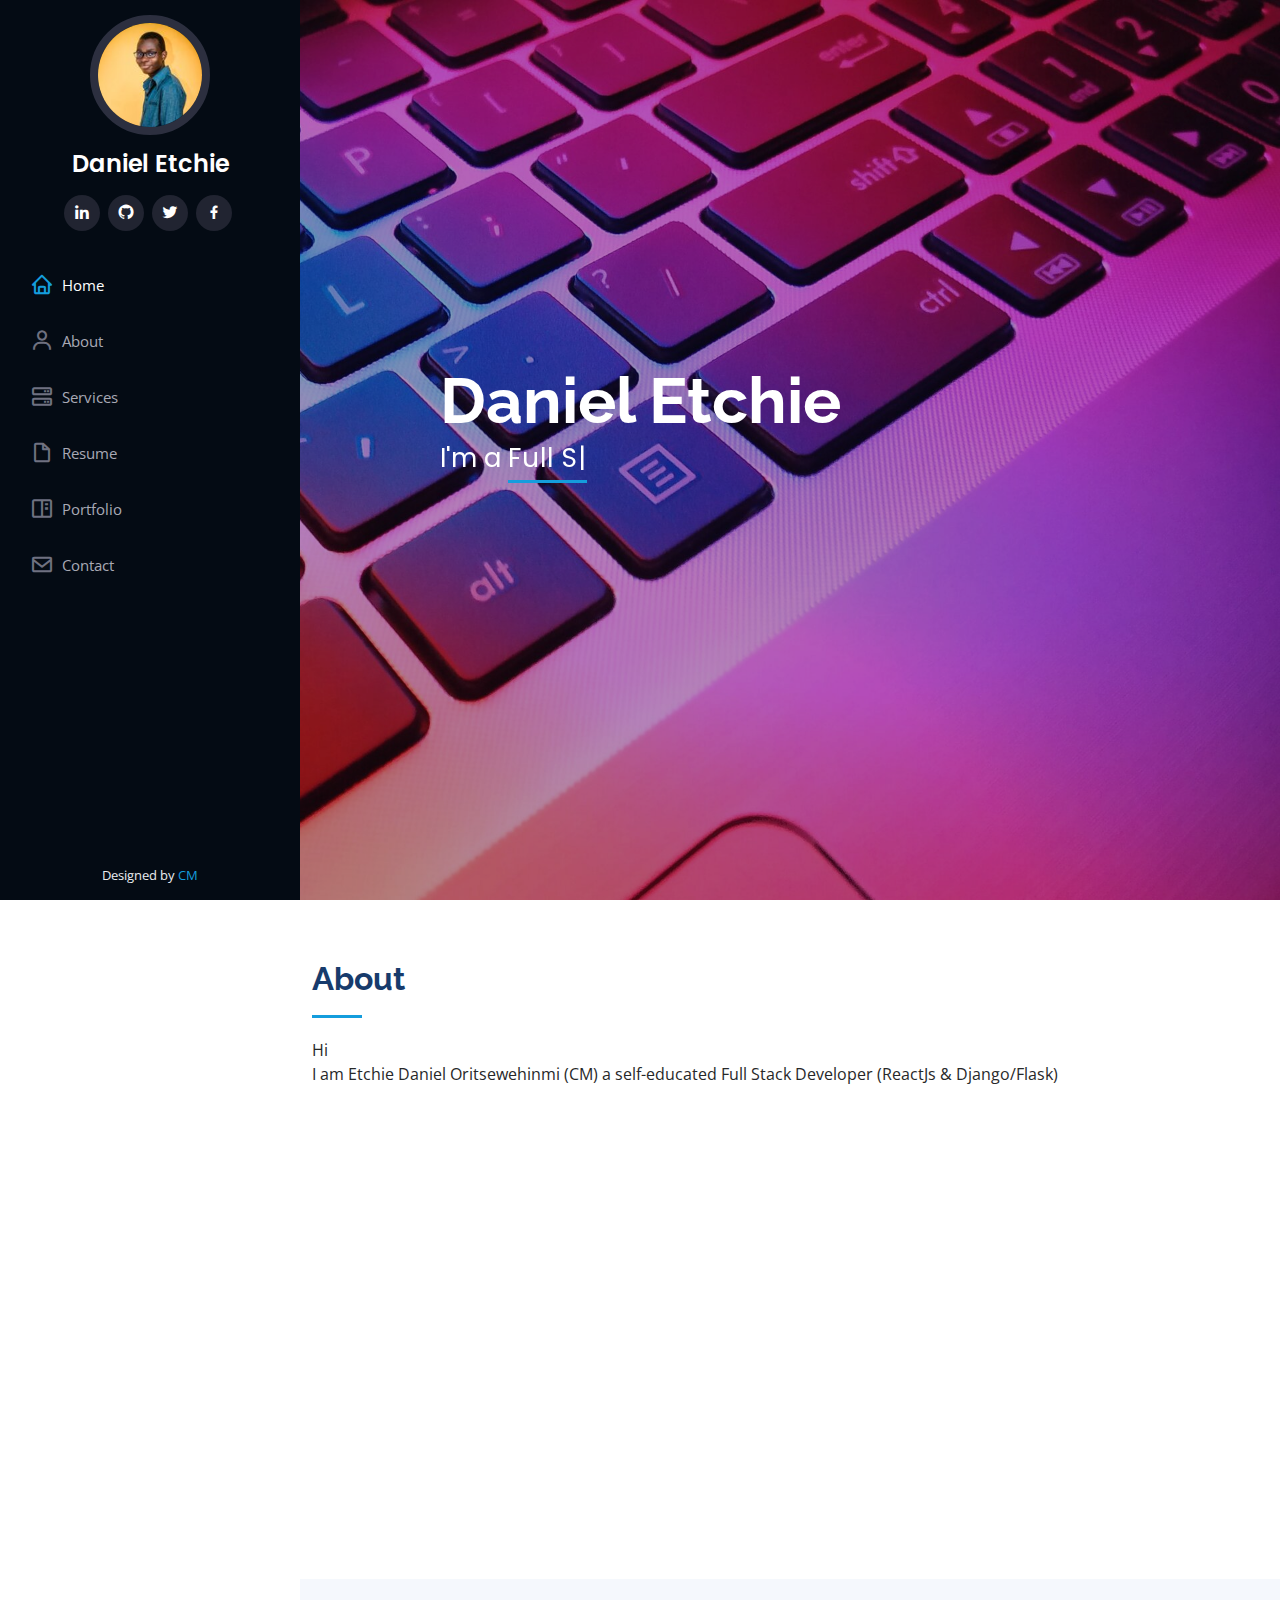
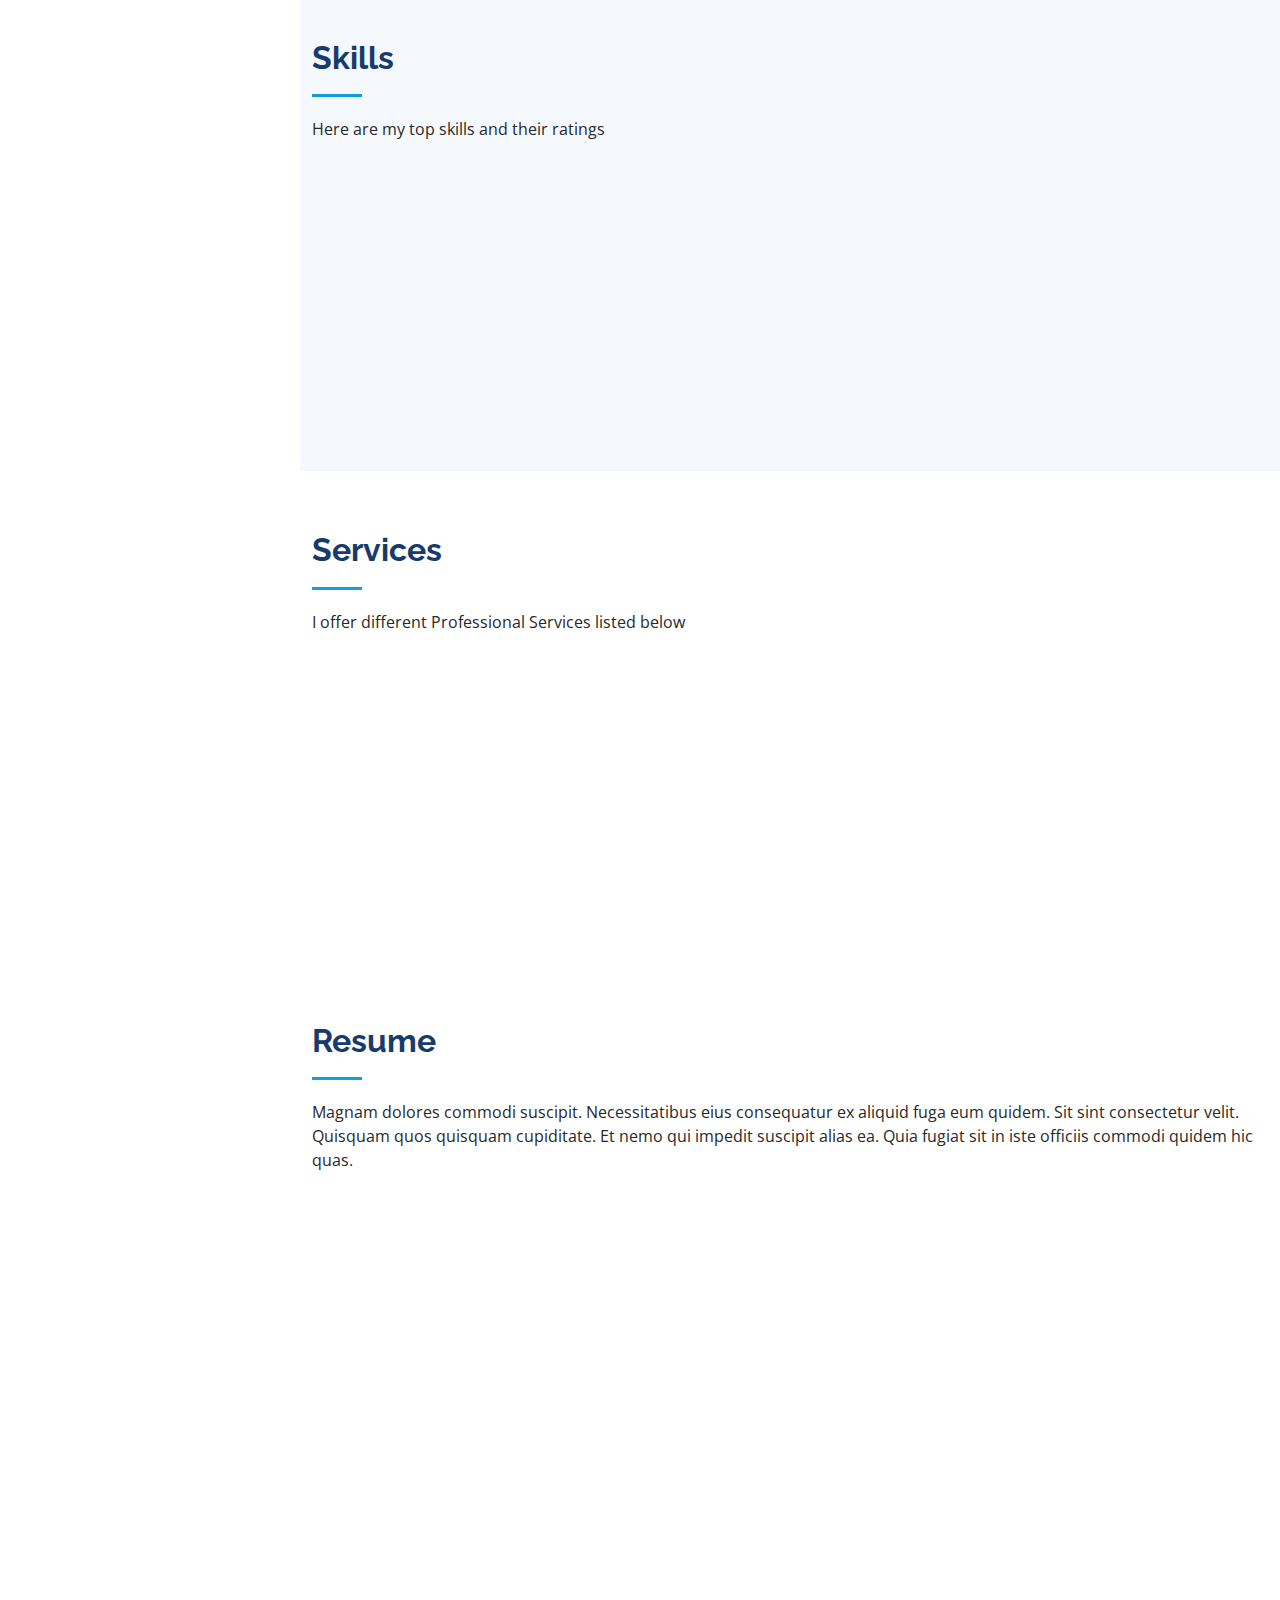
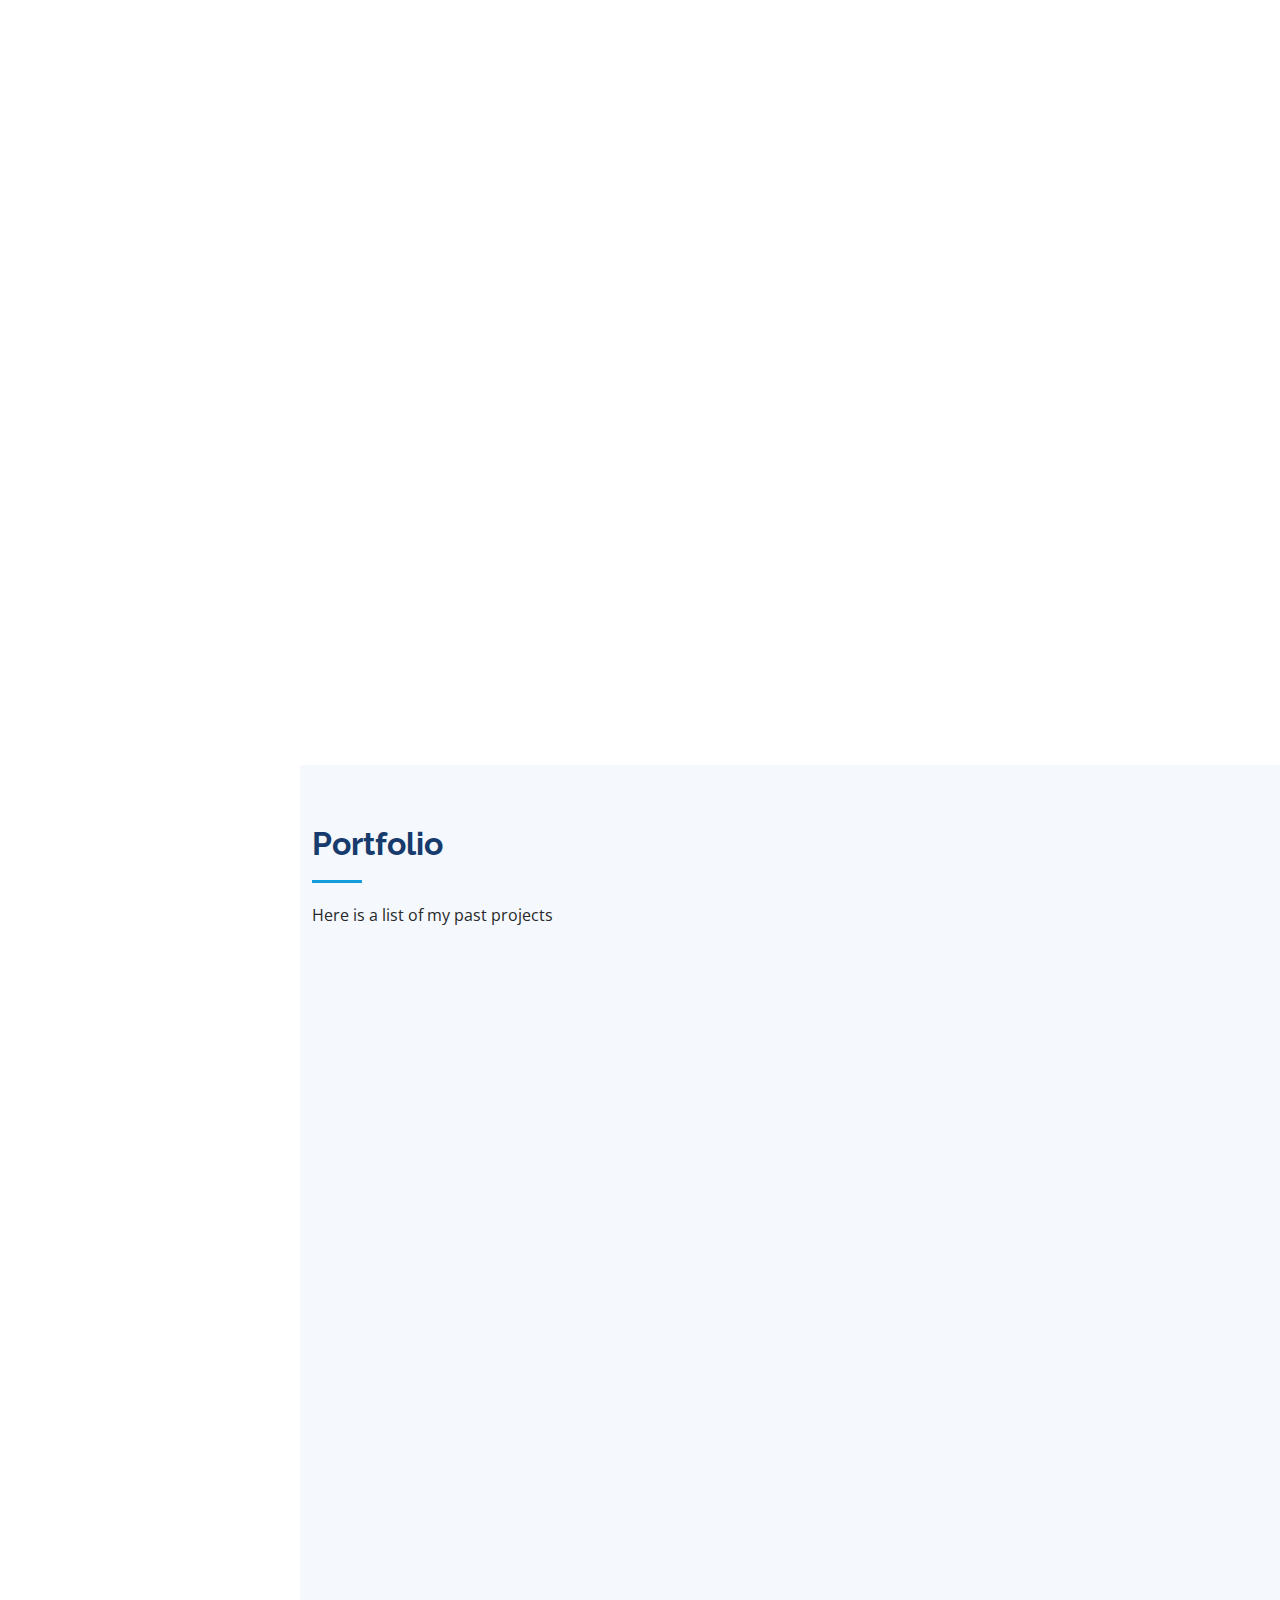
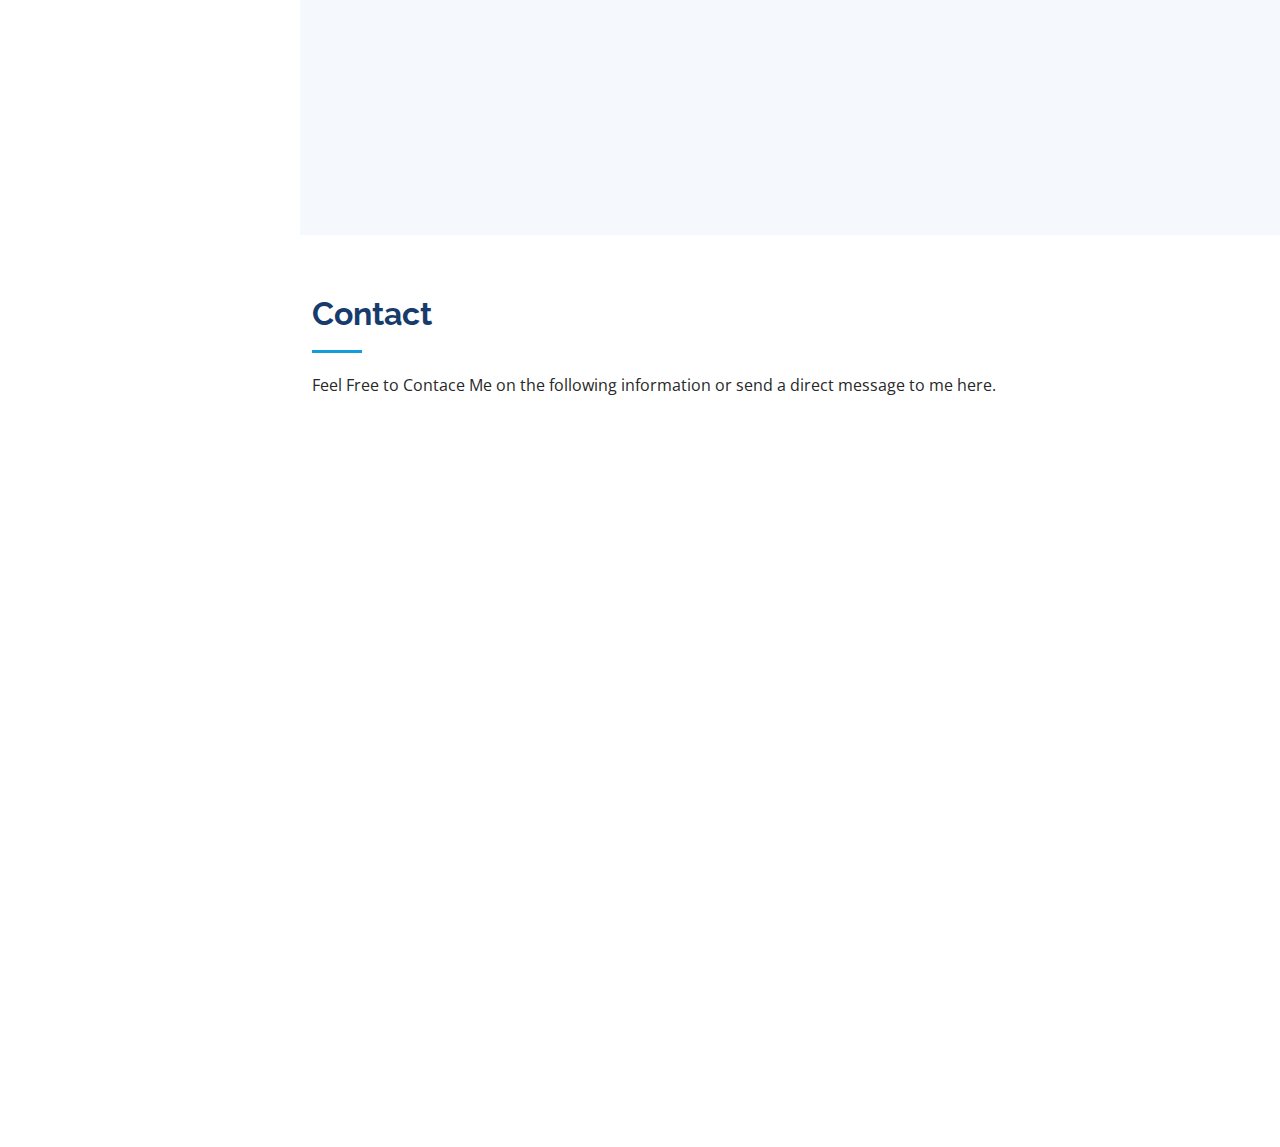
<file: index.html>
<!DOCTYPE html>
<html lang="en">

<head>
  <meta charset="utf-8" />
  <meta content="width=device-width, initial-scale=1.0" name="viewport" />

  <title>Daniel Etchie</title>
  <meta content="" name="description" />
  <meta content="" name="keywords" />

  <!-- Favicons -->
  <link href="assets/img/logo.png" rel="icon" />
  <link href="assets/img/apple-touch-icon.png" rel="apple-touch-icon" />

  <!-- Google Fonts -->
  <link
    href="https://fonts.googleapis.com/css?family=Open+Sans:300,300i,400,400i,600,600i,700,700i|Raleway:300,300i,400,400i,500,500i,600,600i,700,700i|Poppins:300,300i,400,400i,500,500i,600,600i,700,700i"
    rel="stylesheet" />

  <!-- Vendor CSS Files -->
  <link href="assets/vendor/aos/aos.css" rel="stylesheet" />
  <link href="assets/vendor/bootstrap/css/bootstrap.min.css" rel="stylesheet" />
  <link href="assets/vendor/bootstrap-icons/bootstrap-icons.css" rel="stylesheet" />
  <link href="assets/vendor/boxicons/css/boxicons.min.css" rel="stylesheet" />
  <link href="assets/vendor/glightbox/css/glightbox.min.css" rel="stylesheet" />
  <link href="assets/vendor/swiper/swiper-bundle.min.css" rel="stylesheet" />

  <!-- Template Main CSS File -->
  <link href="assets/css/style.css" rel="stylesheet" />
</head>

<body>
  <!-- ======= Mobile nav toggle button ======= -->
  <i class="bi bi-list mobile-nav-toggle d-xl-none"></i>

  <!-- ======= Header ======= -->
  <header id="header">
    <div class="d-flex flex-column">
      <div class="profile">
        <img src="assets/img/profile-round.jpg" alt="" class="img-fluid rounded-circle" />
        <h1 class="text-light"><a href="index.html">Daniel Etchie</a></h1>
        <div class="social-links mt-3 text-center">
          <a href="https://www.linkedin.com/in/daniel-etchie-0922b0178/" class="linkedin"><i
              class="bx bxl-linkedin"></i></a>
          <a href="https://github.com/danthecm" class="github"><i class="bx bxl-github"></i></a>
          <a href="https://twitter.com/daniel_etchie" class="twitter"><i class="bx bxl-twitter"></i></a>
          <a href="https://facebook.com/daniel.etchie.18" class="facebook"><i class="bx bxl-facebook"></i></a>
        </div>
      </div>

      <nav id="navbar" class="nav-menu navbar">
        <ul>
          <li>
            <a href="#hero" class="nav-link scrollto active"><i class="bx bx-home"></i> <span>Home</span></a>
          </li>
          <li>
            <a href="#about" class="nav-link scrollto"><i class="bx bx-user"></i> <span>About</span></a>
          </li>
          <li>
            <a href="#services" class="nav-link scrollto"><i class="bx bx-server"></i> <span>Services</span></a>
          </li>
          <li><a href="#resume" class="nav-link scrollto"><i class="bx bx-file-blank"></i> <span>Resume</span></a></li>
          <li>
            <a href="#portfolio" class="nav-link scrollto"><i class="bx bx-book-content"></i> <span>Portfolio</span></a>
          </li>
          <li>
            <a href="#contact" class="nav-link scrollto"><i class="bx bx-envelope"></i> <span>Contact</span></a>
          </li>
        </ul>
      </nav>
      <!-- .nav-menu -->
    </div>
  </header>
  <!-- End Header -->

  <!-- ======= Hero Section ======= -->
  <section id="hero" class="d-flex flex-column justify-content-center align-items-center">
    <div class="hero-container" data-aos="fade-in">
      <h1>Daniel Etchie</h1>
      <p>
        I'm a
        <span class="typed" data-typed-items="Full Stack Developer, Computer Repair Technician, Video Editor"></span>
      </p>
    </div>
  </section>
  <!-- End Hero -->

  <main id="main">
    <!-- ======= About Section ======= -->
    <section id="about" class="about">
      <div class="container">
        <div class="section-title">
          <h2>About</h2>
          <p>
            Hi <br> I am Etchie Daniel Oritsewehinmi (CM) a self-educated Full Stack
            Developer (ReactJs &amp; Django/Flask)
          </p>
        </div>

        <div class="row">
          <div class="col-lg-4" data-aos="fade-right">
            <img src="assets/img/profile-img.jpg" class="img-fluid" alt="" />
          </div>
          <div class="col-lg-8 pt-4 pt-lg-0 content" data-aos="fade-left">
            <h3>Full Stack Developer &amp; Computer Repair Technician.</h3>
            <p class="fst-italic">Building solutions for efficiency.</p>
            <div class="row">
              <div class="col-lg-6">
                <ul>
                  <li>
                    <i class="bi bi-chevron-right"></i>
                    <strong>Email:</strong>
                    <span>etchiedaniel1@gmail.com</span>
                  </li>
                  <li><i></i> <strong></strong></li>
                  <li>
                    <i class="bi bi-chevron-right"></i>
                    <strong>Phone:</strong> <span>+234 708 666 9479</span>
                  </li>
                </ul>
              </div>
              <div class="col-lg-6">
                <ul>
                  <li>
                    <i class="bi bi-chevron-right"></i>
                    <strong>Degree:</strong> <span>NABTEB</span>
                  </li>
                  <li><i></i> <strong></strong></li>
                  <li>
                    <i class="bi bi-chevron-right"></i>
                    <strong>Github:</strong>
                    <span><a href="https://github.com/danthecm" target="_blank">@danthecm</a></span>
                  </li>
                </ul>
              </div>
            </div>
            <p>
              I am a Programming Enthusiasts with over 4 Years experience in
              Python(Flask-Restful, Django Rest Framework) and
              Javascript(ReactJs) Programming Languages. As a Developer, my
              duty is to write clean, maintainable and well structured code. As a
              professional, I value time and aim to provide quality work to
              clients worldwide.
            </p>

            <p>
              As an independent and self-motivated individual, I would like
              to use my skills and experience as well as my passion for technology
              to solve problems for small and large tech companies while working with
              other professionals to improve my skills.
            </p>
          </div>
        </div>
      </div>
    </section>
    <!-- End About Section -->

    <!-- ======= Skills Section ======= -->
    <section id="skills" class="skills section-bg">
      <div class="container">
        <div class="section-title">
          <h2>Skills</h2>
          <p>Here are my top skills and their ratings</p>
        </div>

        <div class="row skills-content">
          <div class="col-lg-6" data-aos="fade-up">
            <div class="progress">
              <span class="skill">HTML5 <i class="val">100%</i></span>
              <div class="progress-bar-wrap">
                <div class="progress-bar" role="progressbar" aria-valuenow="100" aria-valuemin="0" aria-valuemax="100">
                </div>
              </div>
            </div>

            <div class="progress">
              <span class="skill">CSS3 <i class="val">100%</i></span>
              <div class="progress-bar-wrap">
                <div class="progress-bar" role="progressbar" aria-valuenow="100" aria-valuemin="0" aria-valuemax="100">
                </div>
              </div>
            </div>

            <div class="progress">
              <span class="skill">JavaScript <i class="val">85%</i></span>
              <div class="progress-bar-wrap">
                <div class="progress-bar" role="progressbar" aria-valuenow="85" aria-valuemin="0" aria-valuemax="100">
                </div>
              </div>
            </div>

            <div class="progress">
              <span class="skill">React <i class="val">80%</i></span>
              <div class="progress-bar-wrap">
                <div class="progress-bar" role="progressbar" aria-valuenow="80" aria-valuemin="0" aria-valuemax="100">
                </div>
              </div>
            </div>
          </div>

          <div class="col-lg-6" data-aos="fade-up" data-aos-delay="100">
            <div class="progress">
              <span class="skill">Python <i class="val">80%</i></span>
              <div class="progress-bar-wrap">
                <div class="progress-bar" role="progressbar" aria-valuenow="80" aria-valuemin="0" aria-valuemax="100">
                </div>
              </div>
            </div>

            <div class="progress">
              <span class="skill">Flask / Flask-Restful <i class="val">86%</i></span>
              <div class="progress-bar-wrap">
                <div class="progress-bar" role="progressbar" aria-valuenow="86" aria-valuemin="0" aria-valuemax="100">
                </div>
              </div>
            </div>

            <div class="progress">
              <span class="skill">Django / Django Rest Framework <i class="val">80%</i></span>
              <div class="progress-bar-wrap">
                <div class="progress-bar" role="progressbar" aria-valuenow="80" aria-valuemin="0" aria-valuemax="100">
                </div>
              </div>
            </div>

            <div class="progress">
              <span class="skill">Adobe Premiere Pro<i class="val">85%</i></span>
              <div class="progress-bar-wrap">
                <div class="progress-bar" role="progressbar" aria-valuenow="85" aria-valuemin="0" aria-valuemax="100">
                </div>
              </div>
            </div>
          </div>
        </div>
      </div>
    </section>
    <!-- End Skills Section -->

    <!-- ======= Services Section ======= -->
    <section id="services" class="services">
      <div class="container">
        <div class="section-title">
          <h2>Services</h2>
          <p>I offer different Professional Services listed below</p>
        </div>

        <div class="row">
          <div class="col-lg-4 col-md-6 icon-box" data-aos="fade-up">
            <div class="icon"><i class="bi bi-briefcase"></i></div>
            <h4 class="title">
              <a href="">Web Development and Rest APIs</a>
            </h4>
            <p class="description">
              I build professional websites, progressive web apps and Rest
              APIs with Lastest Technologies following best practices to write
              clean and maintainable codes
            </p>
          </div>
          <div class="col-lg-4 col-md-6 icon-box" data-aos="fade-up" data-aos-delay="100">
            <div class="icon"><i class="bi bi-card-checklist"></i></div>
            <h4 class="title"><a href="">Computer Repair Technician</a></h4>
            <p class="description">
              I render professional Technician services including Motherboard
              Troubleshooting, Repairs/Replacements of laptops parts (RAM,
              FAN, PROCESSOR, HDD, etc.)
            </p>
          </div>
          <div class="col-lg-4 col-md-6 icon-box" data-aos="fade-up" data-aos-delay="200">
            <div class="icon"><i class="bi bi-person-video"></i></div>
            <h4 class="title"><a href="">Video Editing</a></h4>
            <p class="description">
              I am an expert in video editing for different events like Adverts, Marriages,
              Birthdays,Tv shows, Comdey, Burials, Documentary, Festivals and others.
            </p>
          </div>
          <!-- <div class="col-lg-4 col-md-6 icon-box" data-aos="fade-up" data-aos-delay="300">
            <div class="icon"><i class="bi bi-binoculars"></i></div>
            <h4 class="title"><a href="">Magni Dolores</a></h4>
            <p class="description">Excepteur sint occaecat cupidatat non proident, sunt in culpa qui officia deserunt mollit anim id est laborum</p>
          </div> -->
        </div>
      </div>
    </section>
    <!-- End Services Section -->

    <!-- ======= Resume Section ======= -->
    <section id="resume" class="resume">
      <div class="container">

        <div class="section-title">
          <h2>Resume</h2>
          <p>Magnam dolores commodi suscipit. Necessitatibus eius consequatur ex aliquid fuga eum quidem. Sit sint
            consectetur velit. Quisquam quos quisquam cupiditate. Et nemo qui impedit suscipit alias ea. Quia fugiat sit
            in iste officiis commodi quidem hic quas.</p>
        </div>

        <div class="row">
          <div class="col-lg-6" data-aos="fade-up">
            <!-- <h3 class="resume-title">Sumary</h3>
            <div class="resume-item pb-0">
              <h4>Daniel Etchie</h4>
              <p><em>Innovative and deadline-driven Graphic Designer with 3+ years of experience designing and developing user-centered digital/print marketing material from initial concept to final, polished deliverable.</em></p>
              <ul>
                <li>Portland par 127,Orlando, FL</li>
                <li>(123) 456-7891</li>
                <li>alice.barkley@example.com</li>
              </ul>
            </div> -->

            <h3 class="resume-title">Education</h3>
            <div class="resume-item">
              <h4>Full Stack Development </h4>
              <h5>05/2022 - 07/2022 </h5>
              <p><em>Zuri Training</em></p>
              <ul>
                <li>HTML (Semantics), CSS3, Modern JavaScript</li>
                <li>Python (Django, Django Rest Framework)</li>
              </ul>
            </div>
            <div class="resume-item">
              <h4>Complete Python Developer </h4>
              <h5>12/2020 - 06/2021</h5>
              <p><em>Zero To Mastery</em></p>
              <ul>
                <li>Python Fundamentals</li>
                <li>Advance Python Programming</li>
                <li>Python (Flask and Flask-Restful)</li>
                <li>Scripting with Python</li>
              </ul>
            </div>

            <div class="resume-item">
              <h4>Mobile Web Specialist</h4>
              <h5>01/2019 - 12/2019</h5>
              <p><em>Google African Developer Scholarship (GADS)</em></p>
              <ul>
                <li>HTML, CSS3, JavaScript</li>
                <li>Angular</li>
              </ul>
            </div>

            <div class="resume-item">
              <h4>Information Technology</h4>
              <h5>01/2018 - 06/2018</h5>
              <p><em>Delta State Vocational Center, Sapele, Delta state</em></p>
              <ul>
                <li>Computer Fundamentals</li>
                <li>Basic Networking</li>
                <li>Microsoft Office Packages</li>
                <li>Basic Web Development</li>
              </ul>
            </div>
          </div>
          <div class="col-lg-6" data-aos="fade-up" data-aos-delay="100">
            <h3 class="resume-title">Professional Experience</h3>
            <div class="resume-item">
              <h4>Full Stack Developer</h4>
              <h5>07/2022 - 09/2022</h5>
              <p><em>Zuri, Remote </em></p>
              <ul>
                <li>Led a team of 22 members consisting of <strong> 12 Product Designers</strong> and <strong>10 Web
                    Developers</strong> (Both Frontend and Backend) in the design,
                  development, and implementation of the graphic, layout,frontend and backend(RESTAPI) of a Favicon
                  Generator called
                  <a
                    target="_blank"
                    href="https://zuri-training.github.io/Favicon-Gen-Team-69/">Faviconify</a>.

                </li>
                <li>Set up the Github Team Project Repository and other features (Github Projects e.tc) for effective
                  collaboration</li>
              </ul>
            </div>

            <div class="resume-item">
              <h4>Full Stack Developer</h4>
              <h5>01/2022 - 02/2022</h5>
              <p><em>The Maxibot, Remote </em></p>
              <ul>
                <li>Brainstorm on a strategy for the crypto trading bot</li>
                <li>Designed and Implemented the Frontend Application (Flask) and Backend RestAPI (Flask-Restful)</li>
                <li>Hosted this applications on oracle cloud Ubuntu Instance using Nginx</li>
                <li>Worked with the Binance and Coinbase Pro APIs</li>
              </ul>
            </div>
            <div class="resume-item">
              <h4>Technical Team Leader</h4>
              <h5>02/2020 - 09/2020</h5>
              <p><em>Build4SD (Facebook and Andela), Remote</em></p>
              <ul>
                <li>Led a team of 10 Web developers</li>
                <li>Set up the Github Team Project Repo and other features (Github Projects e.tc) for effective
                  collaboration</li>
                <li> Organized brain storming sessions on the Problem Statement and produced an Algorithm to solve it
                </li>
                <li>Built A Transport web app called Fasta</li>
              </ul>
            </div>
          </div>
        </div>
      </div>

      </div>
    </section>
    <!-- End Resume Section -->

    <!-- ======= Portfolio Section ======= -->
    <section id="portfolio" class="portfolio section-bg">
      <div class="container">
        <div class="section-title">
          <h2>Portfolio</h2>
          <p>Here is a list of my past projects</p>
        </div>

        <div class="row" data-aos="fade-up">
          <div class="col-lg-12 d-flex justify-content-center">
            <ul id="portfolio-flters">
              <li data-filter="*" class="filter-active">All</li>
              <li data-filter=".filter-web">Web</li>
              <!-- <li data-filter=".filter-apis">APIs</li> -->
            </ul>
          </div>
        </div>

        <div class="row portfolio-container" data-aos="fade-up" data-aos-delay="100">
          <div class="col-lg-4 col-md-6 portfolio-item filter-app">
            <div class="portfolio-wrap">
              <img src="assets/img/portfolio/portfolio-1.png" class="img-fluid" alt="" />
              <div class="portfolio-links">
                <a href="assets/img/portfolio/portfolio-1.png" data-gallery="portfolioGallery"
                  class="portfolio-lightbox" title="Huddle Landing Page"><i class="bx bx-plus"></i></a>
                <a href="https://danthecm.github.io/Huddle-Landing-Page/" title="More Details" target="_blank"><i
                    class="bx bx-link"></i></a>
              </div>
            </div>
          </div>

          <div class="col-lg-4 col-md-6 portfolio-item filter-web">
            <div class="portfolio-wrap">
              <img src="assets/img/portfolio/portfolio-2.png" class="img-fluid" alt="" />
              <div class="portfolio-links">
                <a href="assets/img/portfolio/portfolio-2.png" data-gallery="portfolioGallery"
                  class="portfolio-lightbox" title="Reg Page"><i class="bx bx-plus"></i></a>
                <a href="https://danthecm.github.io/Zuri-Reg-Page/" title="More Details" target="_blank"><i
                    class="bx bx-link"></i></a>
              </div>
            </div>
          </div>

          <div class="col-lg-4 col-md-6 portfolio-item filter-web">
            <div class="portfolio-wrap">
              <img src="assets/img/portfolio/portfolio-3.png" class="img-fluid" alt="" />
              <div class="portfolio-links">
                <a href="assets/img/portfolio/portfolio-3.png" data-gallery="portfolioGallery"
                  class="portfolio-lightbox" title="Resturant Page"><i class="bx bx-plus"></i></a>
                <a href="#" title="More Details"><i class="bx bx-link"></i></a>
              </div>
            </div>
          </div>

          <div class="col-lg-4 col-md-6 portfolio-item filter-web">
            <div class="portfolio-wrap">
              <img src="assets/img/portfolio/portfolio-4.png" class="img-fluid" alt="" />
              <div class="portfolio-links">
                <a href="assets/img/portfolio/portfolio-4.png" data-gallery="portfolioGallery"
                  class="portfolio-lightbox" title="Smart Tech"><i class="bx bx-plus"></i></a>
                <a href="#" title="More Details"><i class="bx bx-link"></i></a>
              </div>
            </div>
          </div>

          <div class="col-lg-4 col-md-6 portfolio-item filter-web">
            <div class="portfolio-wrap">
              <img src="assets/img/portfolio/portfolio-5.png" class="img-fluid" alt="" />
              <div class="portfolio-links">
                <a href="assets/img/portfolio/portfolio-5.png" data-gallery="portfolioGallery"
                  class="portfolio-lightbox" title="FASTA"><i class="bx bx-plus"></i></a>
                <a href="https://frontend-fasta-thevetdoctor.vercel.app/" title="More Details" target="_blank"><i
                    class="bx bx-link"></i></a>
              </div>
            </div>
          </div>
        </div>
      </div>
    </section>
    <!-- End Portfolio Section -->

    <!-- ======= Testimonials Section ======= -->
    <!-- <section id="testimonials" class="testimonials section-bg">
      <div class="container">

        <div class="section-title">
          <h2>Testimonials</h2>
          <p>Magnam dolores commodi suscipit. Necessitatibus eius consequatur ex aliquid fuga eum quidem. Sit sint consectetur velit. Quisquam quos quisquam cupiditate. Et nemo qui impedit suscipit alias ea. Quia fugiat sit in iste officiis commodi quidem hic quas.</p>
        </div>

        <div class="testimonials-slider swiper" data-aos="fade-up" data-aos-delay="100">
          <div class="swiper-wrapper">

            <div class="swiper-slide">
              <div class="testimonial-item" data-aos="fade-up">
                <p>
                  <i class="bx bxs-quote-alt-left quote-icon-left"></i>
                  Proin iaculis purus consequat sem cure digni ssim donec porttitora entum suscipit rhoncus. Accusantium quam, ultricies eget id, aliquam eget nibh et. Maecen aliquam, risus at semper.
                  <i class="bx bxs-quote-alt-right quote-icon-right"></i>
                </p>
                <img src="assets/img/testimonials/testimonials-1.jpg" class="testimonial-img" alt="">
                <h3>Saul Goodman</h3>
                <h4>Ceo &amp; Founder</h4>
              </div>
            </div>End testimonial item


            <div class="swiper-slide">
              <div class="testimonial-item" data-aos="fade-up" data-aos-delay="100">
                <p>
                  <i class="bx bxs-quote-alt-left quote-icon-left"></i>
                  Export tempor illum tamen malis malis eram quae irure esse labore quem cillum quid cillum eram malis quorum velit fore eram velit sunt aliqua noster fugiat irure amet legam anim culpa.
                  <i class="bx bxs-quote-alt-right quote-icon-right"></i>
                </p>
                <img src="assets/img/testimonials/testimonials-2.jpg" class="testimonial-img" alt="">
                <h3>Sara Wilsson</h3>
                <h4>Designer</h4>
              </div>
            </div>End testimonial item

            <div class="swiper-slide">
              <div class="testimonial-item" data-aos="fade-up" data-aos-delay="200">
                <p>
                  <i class="bx bxs-quote-alt-left quote-icon-left"></i>
                  Enim nisi quem export duis labore cillum quae magna enim sint quorum nulla quem veniam duis minim tempor labore quem eram duis noster aute amet eram fore quis sint minim.
                  <i class="bx bxs-quote-alt-right quote-icon-right"></i>
                </p>
                <img src="assets/img/testimonials/testimonials-3.jpg" class="testimonial-img" alt="">
                <h3>Jena Karlis</h3>
                <h4>Store Owner</h4>
              </div>
            </div> End testimonial item 

            <div class="swiper-slide">
              <div class="testimonial-item" data-aos="fade-up" data-aos-delay="300">
                <p>
                  <i class="bx bxs-quote-alt-left quote-icon-left"></i>
                  Fugiat enim eram quae cillum dolore dolor amet nulla culpa multos export minim fugiat minim velit minim dolor enim duis veniam ipsum anim magna sunt elit fore quem dolore labore illum veniam.
                  <i class="bx bxs-quote-alt-right quote-icon-right"></i>
                </p>
                <img src="assets/img/testimonials/testimonials-4.jpg" class="testimonial-img" alt="">
                <h3>Matt Brandon</h3>
                <h4>Freelancer</h4>
              </div>
            </div> End testimonial item 

            <div class="swiper-slide">
              <div class="testimonial-item" data-aos="fade-up" data-aos-delay="400">
                <p>
                  <i class="bx bxs-quote-alt-left quote-icon-left"></i>
                  Quis quorum aliqua sint quem legam fore sunt eram irure aliqua veniam tempor noster veniam enim culpa labore duis sunt culpa nulla illum cillum fugiat legam esse veniam culpa fore nisi cillum quid.
                  <i class="bx bxs-quote-alt-right quote-icon-right"></i>
                </p>
                <img src="assets/img/testimonials/testimonials-5.jpg" class="testimonial-img" alt="">
                <h3>John Larson</h3>
                <h4>Entrepreneur</h4>
              </div>
            </div>End testimonial item

          </div>
          <div class="swiper-pagination"></div>
        </div>

      </div>
    </section>End Testimonials Section  -->

    <!-- ======= Contact Section ======= -->
    <section id="contact" class="contact">
      <div class="container">
        <div class="section-title">
          <h2>Contact</h2>
          <p>
            Feel Free to Contace Me on the following information or send a
            direct message to me here.
          </p>
        </div>

        <div class="row" data-aos="fade-in">
          <div class="col-lg-5 d-flex align-items-stretch">
            <div class="info">
              <div class="address">
                <i class="bi bi-geo-alt"></i>
                <h4>Location:</h4>
                <p>No 8 Itie Street, Off New Ogorode Road, Sapele, DE</p>
              </div>

              <div class="email">
                <a href="mailto:etchiedaniel1@gmail.com">
                  <i class="bi bi-envelope"></i>
                  <h4>Email:</h4>
                  <p>etchiedaniel1@gmail.com</p>
                </a>
              </div>

              <div class="phone">
                <a href="tel:+2347082343943">
                  <i class="bi bi-phone"></i>
                  <h4>Call:</h4>
                  <p>+234 708 234 3943</p>
                </a>
              </div>
            </div>
          </div>

          <div class="col-lg-7 mt-5 mt-lg-0 d-flex align-items-stretch">
            <form action="forms/contact.php" method="post" role="form" class="php-email-form">
              <div class="row">
                <div class="form-group col-md-6">
                  <label for="name">Your Name</label>
                  <input type="text" name="name" class="form-control" id="name" required />
                </div>
                <div class="form-group col-md-6">
                  <label for="name">Your Email</label>
                  <input type="email" class="form-control" name="email" id="email" required />
                </div>
              </div>
              <div class="form-group">
                <label for="name">Subject</label>
                <input type="text" class="form-control" name="subject" id="subject" required />
              </div>
              <div class="form-group">
                <label for="name">Message</label>
                <textarea class="form-control" name="message" rows="10" required></textarea>
              </div>
              <div class="my-3">
                <div class="loading">Loading</div>
                <div class="error-message"></div>
                <div class="sent-message">
                  Your message has been sent. Thank you!
                </div>
              </div>
              <div class="text-center">
                <button type="submit">Send Message</button>
              </div>
            </form>
          </div>
        </div>
      </div>
    </section>
    <!-- End Contact Section -->
  </main>
  <!-- End #main -->

  <!-- ======= Footer ======= -->
  <footer id="footer">
    <div class="container">
      <div class="credits">
        <!-- All the links in the footer should remain intact. -->
        <!-- You can delete the links only if you purchased the pro version. -->
        <!-- Licensing information: https://bootstrapmade.com/license/ -->
        <!-- Purchase the pro version with working PHP/AJAX contact form: https://bootstrapmade.com/iportfolio-bootstrap-portfolio-websites-template/ -->
        Designed by <a href="#">CM</a>
      </div>
    </div>
  </footer>
  <!-- End  Footer -->

  <a href="#" class="back-to-top d-flex align-items-center justify-content-center"><i
      class="bi bi-arrow-up-short"></i></a>

  <!-- Vendor JS Files -->
  <script src="assets/vendor/purecounter/purecounter.js"></script>
  <script src="assets/vendor/aos/aos.js"></script>
  <script src="assets/vendor/bootstrap/js/bootstrap.bundle.min.js"></script>
  <script src="assets/vendor/glightbox/js/glightbox.min.js"></script>
  <script src="assets/vendor/isotope-layout/isotope.pkgd.min.js"></script>
  <script src="assets/vendor/swiper/swiper-bundle.min.js"></script>
  <script src="assets/vendor/typed.js/typed.min.js"></script>
  <script src="assets/vendor/waypoints/noframework.waypoints.js"></script>
  <script src="assets/vendor/php-email-form/validate.js"></script>

  <!-- Template Main JS File -->
  <script src="assets/js/main.js"></script>
</body>

</html>
</file>
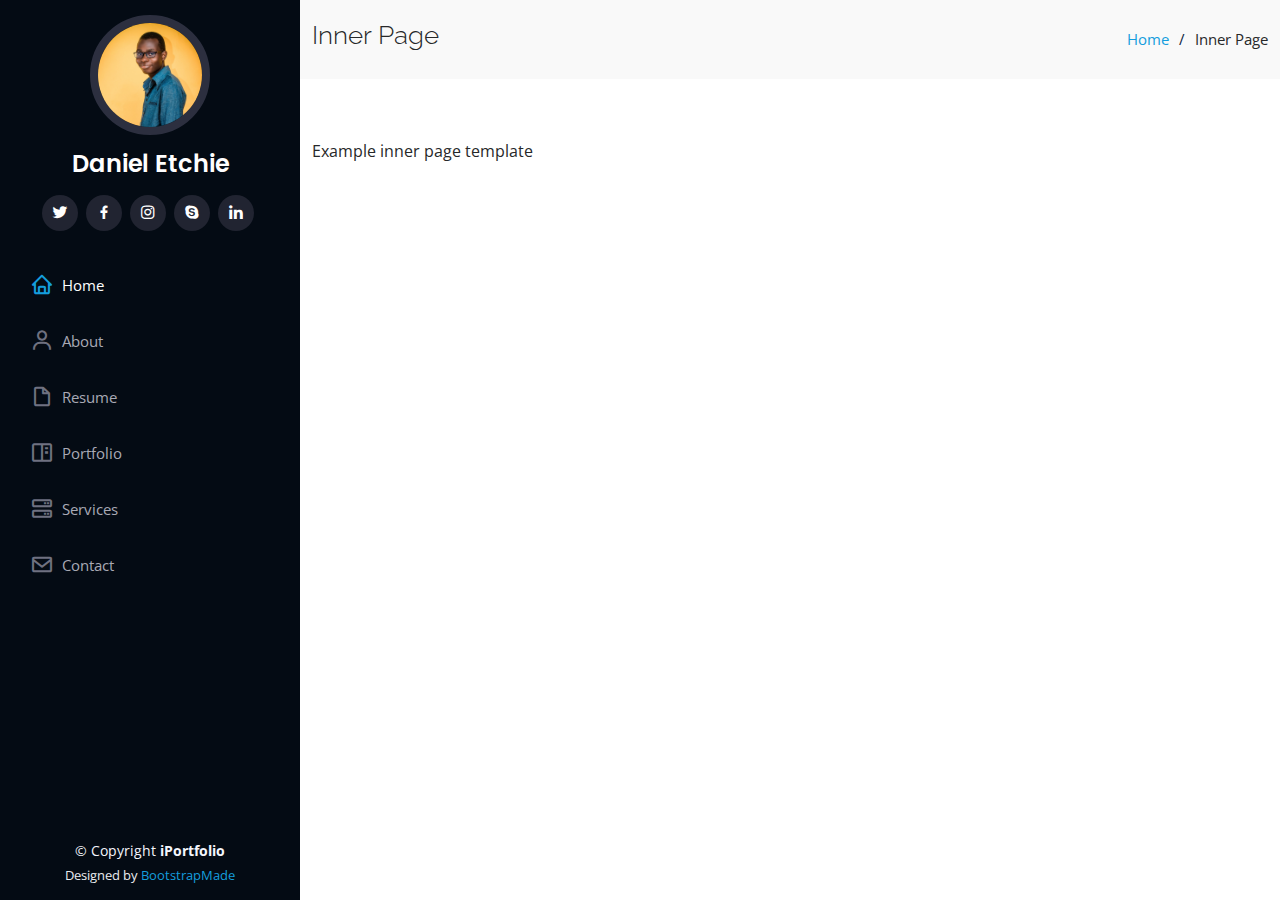
<file: inner-page.html>
<!DOCTYPE html>
<html lang="en">

<head>
  <meta charset="utf-8">
  <meta content="width=device-width, initial-scale=1.0" name="viewport">

  <title>Inner Page - iPortfolio Bootstrap Template</title>
  <meta content="" name="description">
  <meta content="" name="keywords">

  <!-- Favicons -->
  <link href="assets/img/favicon.png" rel="icon">
  <link href="assets/img/apple-touch-icon.png" rel="apple-touch-icon">

  <!-- Google Fonts -->
  <link href="https://fonts.googleapis.com/css?family=Open+Sans:300,300i,400,400i,600,600i,700,700i|Raleway:300,300i,400,400i,500,500i,600,600i,700,700i|Poppins:300,300i,400,400i,500,500i,600,600i,700,700i" rel="stylesheet">

  <!-- Vendor CSS Files -->
  <link href="assets/vendor/aos/aos.css" rel="stylesheet">
  <link href="assets/vendor/bootstrap/css/bootstrap.min.css" rel="stylesheet">
  <link href="assets/vendor/bootstrap-icons/bootstrap-icons.css" rel="stylesheet">
  <link href="assets/vendor/boxicons/css/boxicons.min.css" rel="stylesheet">
  <link href="assets/vendor/glightbox/css/glightbox.min.css" rel="stylesheet">
  <link href="assets/vendor/swiper/swiper-bundle.min.css" rel="stylesheet">

  <!-- Template Main CSS File -->
  <link href="assets/css/style.css" rel="stylesheet">

  <!-- =======================================================
  * Template Name: iPortfolio - v3.7.0
  * Template URL: https://bootstrapmade.com/iportfolio-bootstrap-portfolio-websites-template/
  * Author: BootstrapMade.com
  * License: https://bootstrapmade.com/license/
  ======================================================== -->
</head>

<body>

  <!-- ======= Mobile nav toggle button ======= -->
  <i class="bi bi-list mobile-nav-toggle d-xl-none"></i>

  <!-- ======= Header ======= -->
  <header id="header">
    <div class="d-flex flex-column">

      <div class="profile">
        <img src="assets/img/profile-img.jpg" alt="" class="img-fluid rounded-circle">
        <h1 class="text-light"><a href="index.html">Daniel Etchie</a></h1>
        <div class="social-links mt-3 text-center">
          <a href="#" class="twitter"><i class="bx bxl-twitter"></i></a>
          <a href="#" class="facebook"><i class="bx bxl-facebook"></i></a>
          <a href="#" class="instagram"><i class="bx bxl-instagram"></i></a>
          <a href="#" class="google-plus"><i class="bx bxl-skype"></i></a>
          <a href="#" class="linkedin"><i class="bx bxl-linkedin"></i></a>
        </div>
      </div>

      <nav id="navbar" class="nav-menu navbar">
        <ul>
          <li><a href="#hero" class="nav-link scrollto active"><i class="bx bx-home"></i> <span>Home</span></a></li>
          <li><a href="#about" class="nav-link scrollto"><i class="bx bx-user"></i> <span>About</span></a></li>
          <li><a href="#resume" class="nav-link scrollto"><i class="bx bx-file-blank"></i> <span>Resume</span></a></li>
          <li><a href="#portfolio" class="nav-link scrollto"><i class="bx bx-book-content"></i> <span>Portfolio</span></a></li>
          <li><a href="#services" class="nav-link scrollto"><i class="bx bx-server"></i> <span>Services</span></a></li>
          <li><a href="#contact" class="nav-link scrollto"><i class="bx bx-envelope"></i> <span>Contact</span></a></li>
        </ul>
      </nav><!-- .nav-menu -->
    </div>
  </header><!-- End Header -->

  <main id="main">

    <!-- ======= Breadcrumbs ======= -->
    <section class="breadcrumbs">
      <div class="container">

        <div class="d-flex justify-content-between align-items-center">
          <h2>Inner Page</h2>
          <ol>
            <li><a href="index.html">Home</a></li>
            <li>Inner Page</li>
          </ol>
        </div>

      </div>
    </section><!-- End Breadcrumbs -->

    <section class="inner-page">
      <div class="container">
        <p>
          Example inner page template
        </p>
      </div>
    </section>

  </main><!-- End #main -->

  <!-- ======= Footer ======= -->
  <footer id="footer">
    <div class="container">
      <div class="copyright">
        &copy; Copyright <strong><span>iPortfolio</span></strong>
      </div>
      <div class="credits">
        <!-- All the links in the footer should remain intact. -->
        <!-- You can delete the links only if you purchased the pro version. -->
        <!-- Licensing information: https://bootstrapmade.com/license/ -->
        <!-- Purchase the pro version with working PHP/AJAX contact form: https://bootstrapmade.com/iportfolio-bootstrap-portfolio-websites-template/ -->
        Designed by <a href="https://bootstrapmade.com/">BootstrapMade</a>
      </div>
    </div>
  </footer><!-- End  Footer -->

  <a href="#" class="back-to-top d-flex align-items-center justify-content-center"><i class="bi bi-arrow-up-short"></i></a>

  <!-- Vendor JS Files -->
  <script src="assets/vendor/purecounter/purecounter.js"></script>
  <script src="assets/vendor/aos/aos.js"></script>
  <script src="assets/vendor/bootstrap/js/bootstrap.bundle.min.js"></script>
  <script src="assets/vendor/glightbox/js/glightbox.min.js"></script>
  <script src="assets/vendor/isotope-layout/isotope.pkgd.min.js"></script>
  <script src="assets/vendor/swiper/swiper-bundle.min.js"></script>
  <script src="assets/vendor/typed.js/typed.min.js"></script>
  <script src="assets/vendor/waypoints/noframework.waypoints.js"></script>
  <script src="assets/vendor/php-email-form/validate.js"></script>

  <!-- Template Main JS File -->
  <script src="assets/js/main.js"></script>

</body>

</html>
</file>
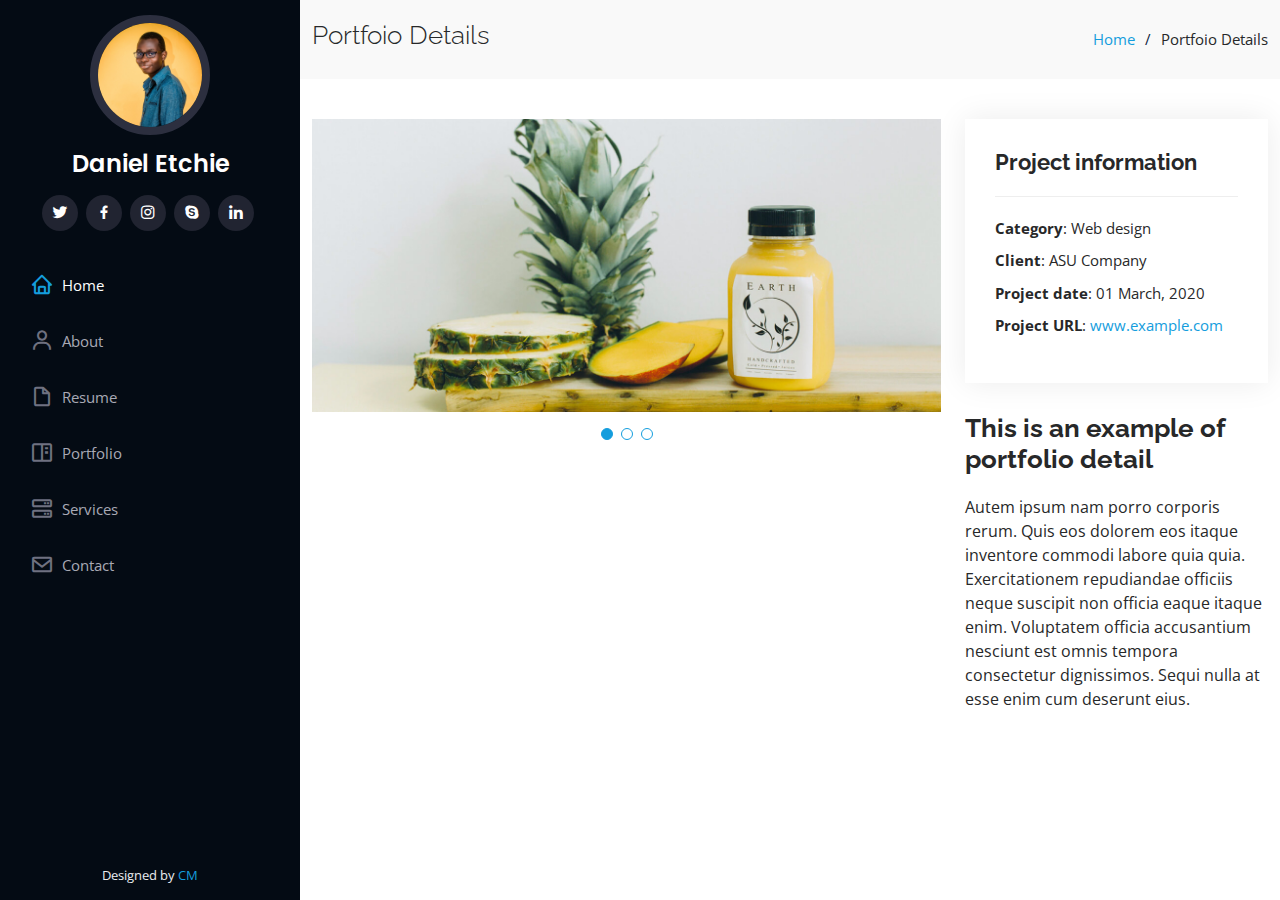
<file: portfolio-details.html>
<!DOCTYPE html>
<html lang="en">

<head>
  <meta charset="utf-8">
  <meta content="width=device-width, initial-scale=1.0" name="viewport">

  <title>Portfolio Details - iPortfolio Bootstrap Template</title>
  <meta content="" name="description">
  <meta content="" name="keywords">

  <!-- Favicons -->
  <link href="assets/img/favicon.png" rel="icon">
  <link href="assets/img/apple-touch-icon.png" rel="apple-touch-icon">

  <!-- Google Fonts -->
  <link href="https://fonts.googleapis.com/css?family=Open+Sans:300,300i,400,400i,600,600i,700,700i|Raleway:300,300i,400,400i,500,500i,600,600i,700,700i|Poppins:300,300i,400,400i,500,500i,600,600i,700,700i" rel="stylesheet">

  <!-- Vendor CSS Files -->
  <link href="assets/vendor/aos/aos.css" rel="stylesheet">
  <link href="assets/vendor/bootstrap/css/bootstrap.min.css" rel="stylesheet">
  <link href="assets/vendor/bootstrap-icons/bootstrap-icons.css" rel="stylesheet">
  <link href="assets/vendor/boxicons/css/boxicons.min.css" rel="stylesheet">
  <link href="assets/vendor/glightbox/css/glightbox.min.css" rel="stylesheet">
  <link href="assets/vendor/swiper/swiper-bundle.min.css" rel="stylesheet">

  <!-- Template Main CSS File -->
  <link href="assets/css/style.css" rel="stylesheet">

  <!-- =======================================================
  * Template Name: iPortfolio - v3.7.0
  * Template URL: https://bootstrapmade.com/iportfolio-bootstrap-portfolio-websites-template/
  * Author: BootstrapMade.com
  * License: https://bootstrapmade.com/license/
  ======================================================== -->
</head>

<body>

  <!-- ======= Mobile nav toggle button ======= -->
  <i class="bi bi-list mobile-nav-toggle d-xl-none"></i>

  <!-- ======= Header ======= -->
  <header id="header">
    <div class="d-flex flex-column">

      <div class="profile">
        <img src="assets/img/profile-img.jpg" alt="" class="img-fluid rounded-circle">
        <h1 class="text-light"><a href="index.html">Daniel Etchie</a></h1>
        <div class="social-links mt-3 text-center">
          <a href="#" class="twitter"><i class="bx bxl-twitter"></i></a>
          <a href="#" class="facebook"><i class="bx bxl-facebook"></i></a>
          <a href="#" class="instagram"><i class="bx bxl-instagram"></i></a>
          <a href="#" class="google-plus"><i class="bx bxl-skype"></i></a>
          <a href="#" class="linkedin"><i class="bx bxl-linkedin"></i></a>
        </div>
      </div>

      <nav id="navbar" class="nav-menu navbar">
        <ul>
          <li><a href="#hero" class="nav-link scrollto active"><i class="bx bx-home"></i> <span>Home</span></a></li>
          <li><a href="#about" class="nav-link scrollto"><i class="bx bx-user"></i> <span>About</span></a></li>
          <li><a href="#resume" class="nav-link scrollto"><i class="bx bx-file-blank"></i> <span>Resume</span></a></li>
          <li><a href="#portfolio" class="nav-link scrollto"><i class="bx bx-book-content"></i> <span>Portfolio</span></a></li>
          <li><a href="#services" class="nav-link scrollto"><i class="bx bx-server"></i> <span>Services</span></a></li>
          <li><a href="#contact" class="nav-link scrollto"><i class="bx bx-envelope"></i> <span>Contact</span></a></li>
        </ul>
      </nav><!-- .nav-menu -->
    </div>
  </header><!-- End Header -->

  <main id="main">

    <!-- ======= Breadcrumbs ======= -->
    <section id="breadcrumbs" class="breadcrumbs">
      <div class="container">

        <div class="d-flex justify-content-between align-items-center">
          <h2>Portfoio Details</h2>
          <ol>
            <li><a href="index.html">Home</a></li>
            <li>Portfoio Details</li>
          </ol>
        </div>

      </div>
    </section><!-- End Breadcrumbs -->

    <!-- ======= Portfolio Details Section ======= -->
    <section id="portfolio-details" class="portfolio-details">
      <div class="container">

        <div class="row gy-4">

          <div class="col-lg-8">
            <div class="portfolio-details-slider swiper">
              <div class="swiper-wrapper align-items-center">

                <div class="swiper-slide">
                  <img src="assets/img/portfolio/portfolio-details-1.jpg" alt="">
                </div>

                <div class="swiper-slide">
                  <img src="assets/img/portfolio/portfolio-details-2.jpg" alt="">
                </div>

                <div class="swiper-slide">
                  <img src="assets/img/portfolio/portfolio-details-3.jpg" alt="">
                </div>

              </div>
              <div class="swiper-pagination"></div>
            </div>
          </div>

          <div class="col-lg-4">
            <div class="portfolio-info">
              <h3>Project information</h3>
              <ul>
                <li><strong>Category</strong>: Web design</li>
                <li><strong>Client</strong>: ASU Company</li>
                <li><strong>Project date</strong>: 01 March, 2020</li>
                <li><strong>Project URL</strong>: <a href="#">www.example.com</a></li>
              </ul>
            </div>
            <div class="portfolio-description">
              <h2>This is an example of portfolio detail</h2>
              <p>
                Autem ipsum nam porro corporis rerum. Quis eos dolorem eos itaque inventore commodi labore quia quia. Exercitationem repudiandae officiis neque suscipit non officia eaque itaque enim. Voluptatem officia accusantium nesciunt est omnis tempora consectetur dignissimos. Sequi nulla at esse enim cum deserunt eius.
              </p>
            </div>
          </div>

        </div>

      </div>
    </section><!-- End Portfolio Details Section -->

  </main><!-- End #main -->

  <!-- ======= Footer ======= -->
  <footer id="footer">
    <div class="container">
      <div class="credits">
        <!-- All the links in the footer should remain intact. -->
        <!-- You can delete the links only if you purchased the pro version. -->
        <!-- Licensing information: https://bootstrapmade.com/license/ -->
        <!-- Purchase the pro version with working PHP/AJAX contact form: https://bootstrapmade.com/iportfolio-bootstrap-portfolio-websites-template/ -->
        Designed by <a href="https://bootstrapmade.com/">CM</a>
      </div>
    </div>
  </footer><!-- End  Footer -->

  <a href="#" class="back-to-top d-flex align-items-center justify-content-center"><i class="bi bi-arrow-up-short"></i></a>

  <!-- Vendor JS Files -->
  <script src="assets/vendor/purecounter/purecounter.js"></script>
  <script src="assets/vendor/aos/aos.js"></script>
  <script src="assets/vendor/bootstrap/js/bootstrap.bundle.min.js"></script>
  <script src="assets/vendor/glightbox/js/glightbox.min.js"></script>
  <script src="assets/vendor/isotope-layout/isotope.pkgd.min.js"></script>
  <script src="assets/vendor/swiper/swiper-bundle.min.js"></script>
  <script src="assets/vendor/typed.js/typed.min.js"></script>
  <script src="assets/vendor/waypoints/noframework.waypoints.js"></script>
  <script src="assets/vendor/php-email-form/validate.js"></script>

  <!-- Template Main JS File -->
  <script src="assets/js/main.js"></script>

</body>

</html>
</file>
<file: assets/css/style.css>
/**
* Template Name: iPortfolio - v3.7.0
* Template URL: https://bootstrapmade.com/iportfolio-bootstrap-portfolio-websites-template/
* Author: BootstrapMade.com
* License: https://bootstrapmade.com/license/
*/

/*--------------------------------------------------------------
# General
--------------------------------------------------------------*/
body {
  font-family: "Open Sans", sans-serif;
  color: #272829;
}

a {
  color: #149ddd;
  text-decoration: none;
}

a:hover {
  color: #37b3ed;
  text-decoration: none;
}

h1, h2, h3, h4, h5, h6 {
  font-family: "Raleway", sans-serif;
}

/*--------------------------------------------------------------
# Back to top button
--------------------------------------------------------------*/
.back-to-top {
  position: fixed;
  visibility: hidden;
  opacity: 0;
  right: 15px;
  bottom: 15px;
  z-index: 996;
  background: #149ddd;
  width: 40px;
  height: 40px;
  border-radius: 50px;
  transition: all 0.4s;
}
.back-to-top i {
  font-size: 28px;
  color: #fff;
  line-height: 0;
}
.back-to-top:hover {
  background: #2eafec;
  color: #fff;
}
.back-to-top.active {
  visibility: visible;
  opacity: 1;
}

/*--------------------------------------------------------------
# Header
--------------------------------------------------------------*/
#header {
  position: fixed;
  top: 0;
  left: 0;
  bottom: 0;
  width: 300px;
  transition: all ease-in-out 0.5s;
  z-index: 9997;
  transition: all 0.5s;
  padding: 0 15px;
  background: #040b14;
  overflow-y: auto;
}
#header .profile img {
  margin: 15px auto;
  display: block;
  width: 120px;
  border: 8px solid #2c2f3f;
}
#header .profile h1 {
  font-size: 24px;
  margin: 0;
  padding: 0;
  font-weight: 600;
  -moz-text-align-last: center;
  text-align-last: center;
  font-family: "Poppins", sans-serif;
}
#header .profile h1 a, #header .profile h1 a:hover {
  color: #fff;
  text-decoration: none;
}
#header .profile .social-links a {
  font-size: 18px;
  display: inline-block;
  background: #212431;
  color: #fff;
  line-height: 1;
  padding: 8px 0;
  margin-right: 4px;
  border-radius: 50%;
  text-align: center;
  width: 36px;
  height: 36px;
  transition: 0.3s;
}
#header .profile .social-links a:hover {
  background: #149ddd;
  color: #fff;
  text-decoration: none;
}

#main {
  margin-left: 300px;
}

@media (max-width: 1199px) {
  #header {
    left: -300px;
  }

  #main {
    margin-left: 0;
  }
}
/*--------------------------------------------------------------
# Navigation Menu
--------------------------------------------------------------*/
/* Desktop Navigation */
.nav-menu {
  padding: 30px 0 0 0;
}
.nav-menu * {
  margin: 0;
  padding: 0;
  list-style: none;
}
.nav-menu > ul > li {
  position: relative;
  white-space: nowrap;
}
.nav-menu a, .nav-menu a:focus {
  display: flex;
  align-items: center;
  color: #a8a9b4;
  padding: 12px 15px;
  margin-bottom: 8px;
  transition: 0.3s;
  font-size: 15px;
}
.nav-menu a i, .nav-menu a:focus i {
  font-size: 24px;
  padding-right: 8px;
  color: #6f7180;
}
.nav-menu a:hover, .nav-menu .active, .nav-menu .active:focus, .nav-menu li:hover > a {
  text-decoration: none;
  color: #fff;
}
.nav-menu a:hover i, .nav-menu .active i, .nav-menu .active:focus i, .nav-menu li:hover > a i {
  color: #149ddd;
}

/* Mobile Navigation */
.mobile-nav-toggle {
  position: fixed;
  right: 15px;
  top: 15px;
  z-index: 9998;
  border: 0;
  font-size: 24px;
  transition: all 0.4s;
  outline: none !important;
  background-color: #149ddd;
  color: #fff;
  width: 40px;
  height: 40px;
  display: inline-flex;
  align-items: center;
  justify-content: center;
  line-height: 0;
  border-radius: 50px;
  cursor: pointer;
}

.mobile-nav-active {
  overflow: hidden;
}
.mobile-nav-active #header {
  left: 0;
}

/*--------------------------------------------------------------
# Hero Section
--------------------------------------------------------------*/
#hero {
  width: 100%;
  height: 100vh;
  background: url("../img/hero-bg.jpg") top center;
  background-size: cover;
}
#hero:before {
  content: "";
  background: rgba(5, 13, 24, 0.3);
  position: absolute;
  bottom: 0;
  top: 0;
  left: 0;
  right: 0;
  z-index: 1;
}
#hero .hero-container {
  position: relative;
  z-index: 2;
  min-width: 300px;
}
#hero h1 {
  margin: 0 0 10px 0;
  font-size: 64px;
  font-weight: 700;
  line-height: 56px;
  color: #fff;
}
#hero p {
  color: #fff;
  margin-bottom: 50px;
  font-size: 26px;
  font-family: "Poppins", sans-serif;
}
#hero p span {
  color: #fff;
  padding-bottom: 4px;
  letter-spacing: 1px;
  border-bottom: 3px solid #149ddd;
}
@media (min-width: 1024px) {
  #hero {
    background-attachment: fixed;
  }
}
@media (max-width: 768px) {
  #hero h1 {
    font-size: 28px;
    line-height: 36px;
  }
  #hero h2 {
    font-size: 18px;
    line-height: 24px;
    margin-bottom: 30px;
  }
}

/*--------------------------------------------------------------
# Sections General
--------------------------------------------------------------*/
section {
  padding: 60px 0;
  overflow: hidden;
}

.section-bg {
  background: #f5f8fd;
}

.section-title {
  padding-bottom: 30px;
}
.section-title h2 {
  font-size: 32px;
  font-weight: bold;
  margin-bottom: 20px;
  padding-bottom: 20px;
  position: relative;
  color: #173b6c;
}
.section-title h2::after {
  content: "";
  position: absolute;
  display: block;
  width: 50px;
  height: 3px;
  background: #149ddd;
  bottom: 0;
  left: 0;
}
.section-title p {
  margin-bottom: 0;
}

/*--------------------------------------------------------------
# About
--------------------------------------------------------------*/
.about .content h3 {
  font-weight: 700;
  font-size: 26px;
  color: #173b6c;
}
.about .content ul {
  list-style: none;
  padding: 0;
}
.about .content ul li {
  margin-bottom: 20px;
  display: flex;
  align-items: center;
}
.about .content ul strong {
  margin-right: 10px;
}
.about .content ul i {
  font-size: 16px;
  margin-right: 5px;
  color: #149ddd;
  line-height: 0;
}
.about .content p:last-child {
  margin-bottom: 0;
}

/*--------------------------------------------------------------
# Facts
--------------------------------------------------------------*/
.facts {
  padding-bottom: 30px;
}
.facts .count-box {
  padding: 30px;
  width: 100%;
}
.facts .count-box i {
  display: block;
  font-size: 44px;
  color: #149ddd;
  float: left;
  line-height: 0;
}
.facts .count-box span {
  font-size: 48px;
  line-height: 40px;
  display: block;
  font-weight: 700;
  color: #050d18;
  margin-left: 60px;
}
.facts .count-box p {
  padding: 15px 0 0 0;
  margin: 0 0 0 60px;
  font-family: "Raleway", sans-serif;
  font-size: 14px;
  color: #122f57;
}
.facts .count-box a {
  font-weight: 600;
  display: block;
  margin-top: 20px;
  color: #122f57;
  font-size: 15px;
  font-family: "Poppins", sans-serif;
  transition: ease-in-out 0.3s;
}
.facts .count-box a:hover {
  color: #1f5297;
}

/*--------------------------------------------------------------
# Akills
--------------------------------------------------------------*/
.skills .progress {
  height: 60px;
  display: block;
  background: none;
  border-radius: 0;
}
.skills .progress .skill {
  padding: 0;
  margin: 0 0 6px 0;
  text-transform: uppercase;
  display: block;
  font-weight: 600;
  font-family: "Poppins", sans-serif;
  color: #050d18;
}
.skills .progress .skill .val {
  float: right;
  font-style: normal;
}
.skills .progress-bar-wrap {
  background: #dce8f8;
  height: 10px;
}
.skills .progress-bar {
  width: 1px;
  height: 10px;
  transition: 0.9s;
  background-color: #149ddd;
}

/*--------------------------------------------------------------
# Resume
--------------------------------------------------------------*/
.resume .resume-title {
  font-size: 26px;
  font-weight: 700;
  margin-top: 20px;
  margin-bottom: 20px;
  color: #050d18;
}
.resume .resume-item {
  padding: 0 0 20px 20px;
  margin-top: -2px;
  border-left: 2px solid #1f5297;
  position: relative;
}
.resume .resume-item h4 {
  line-height: 18px;
  font-size: 18px;
  font-weight: 600;
  text-transform: uppercase;
  font-family: "Poppins", sans-serif;
  color: #050d18;
  margin-bottom: 10px;
}
.resume .resume-item h5 {
  font-size: 16px;
  background: #e4edf9;
  padding: 5px 15px;
  display: inline-block;
  font-weight: 600;
  margin-bottom: 10px;
}
.resume .resume-item ul {
  padding-left: 20px;
}
.resume .resume-item ul li {
  padding-bottom: 10px;
}
.resume .resume-item:last-child {
  padding-bottom: 0;
}
.resume .resume-item::before {
  content: "";
  position: absolute;
  width: 16px;
  height: 16px;
  border-radius: 50px;
  left: -9px;
  top: 0;
  background: #fff;
  border: 2px solid #1f5297;
}

/*--------------------------------------------------------------
# Portfolio
--------------------------------------------------------------*/
.portfolio .portfolio-item {
  margin-bottom: 30px;
}
.portfolio #portfolio-flters {
  padding: 0;
  margin: 0 auto 35px auto;
  list-style: none;
  text-align: center;
  background: #fff;
  border-radius: 50px;
  padding: 2px 15px;
}
.portfolio #portfolio-flters li {
  cursor: pointer;
  display: inline-block;
  padding: 10px 15px 8px 15px;
  font-size: 14px;
  font-weight: 600;
  line-height: 1;
  text-transform: uppercase;
  color: #272829;
  margin-bottom: 5px;
  transition: all 0.3s ease-in-out;
}
.portfolio #portfolio-flters li:hover, .portfolio #portfolio-flters li.filter-active {
  color: #149ddd;
}
.portfolio #portfolio-flters li:last-child {
  margin-right: 0;
}
.portfolio .portfolio-wrap {
  transition: 0.3s;
  position: relative;
  overflow: hidden;
  z-index: 1;
}
.portfolio .portfolio-wrap::before {
  content: "";
  background: rgba(255, 255, 255, 0.5);
  position: absolute;
  left: 0;
  right: 0;
  top: 0;
  bottom: 0;
  transition: all ease-in-out 0.3s;
  z-index: 2;
  opacity: 0;
}
.portfolio .portfolio-wrap .portfolio-links {
  opacity: 1;
  left: 0;
  right: 0;
  bottom: -60px;
  z-index: 3;
  position: absolute;
  transition: all ease-in-out 0.3s;
  display: flex;
  justify-content: center;
}
.portfolio .portfolio-wrap .portfolio-links a {
  color: #fff;
  font-size: 28px;
  text-align: center;
  background: rgba(20, 157, 221, 0.75);
  transition: 0.3s;
  width: 50%;
}
.portfolio .portfolio-wrap .portfolio-links a:hover {
  background: rgba(20, 157, 221, 0.95);
}
.portfolio .portfolio-wrap .portfolio-links a + a {
  border-left: 1px solid #37b3ed;
}
.portfolio .portfolio-wrap:hover::before {
  top: 0;
  left: 0;
  right: 0;
  bottom: 0;
  opacity: 1;
}
.portfolio .portfolio-wrap:hover .portfolio-links {
  opacity: 1;
  bottom: 0;
}

/*--------------------------------------------------------------
# Portfolio Details
--------------------------------------------------------------*/
.portfolio-details {
  padding-top: 40px;
}
.portfolio-details .portfolio-details-slider img {
  width: 100%;
}
.portfolio-details .portfolio-details-slider .swiper-pagination {
  margin-top: 20px;
  position: relative;
}
.portfolio-details .portfolio-details-slider .swiper-pagination .swiper-pagination-bullet {
  width: 12px;
  height: 12px;
  background-color: #fff;
  opacity: 1;
  border: 1px solid #149ddd;
}
.portfolio-details .portfolio-details-slider .swiper-pagination .swiper-pagination-bullet-active {
  background-color: #149ddd;
}
.portfolio-details .portfolio-info {
  padding: 30px;
  box-shadow: 0px 0 30px rgba(5, 13, 24, 0.08);
}
.portfolio-details .portfolio-info h3 {
  font-size: 22px;
  font-weight: 700;
  margin-bottom: 20px;
  padding-bottom: 20px;
  border-bottom: 1px solid #eee;
}
.portfolio-details .portfolio-info ul {
  list-style: none;
  padding: 0;
  font-size: 15px;
}
.portfolio-details .portfolio-info ul li + li {
  margin-top: 10px;
}
.portfolio-details .portfolio-description {
  padding-top: 30px;
}
.portfolio-details .portfolio-description h2 {
  font-size: 26px;
  font-weight: 700;
  margin-bottom: 20px;
}
.portfolio-details .portfolio-description p {
  padding: 0;
}

/*--------------------------------------------------------------
# Services
--------------------------------------------------------------*/
.services .icon-box {
  margin-bottom: 20px;
}
.services .icon {
  float: left;
  display: flex;
  align-items: center;
  justify-content: center;
  width: 54px;
  height: 54px;
  background: #149ddd;
  border-radius: 50%;
  transition: 0.5s;
  border: 1px solid #149ddd;
}
.services .icon i {
  color: #fff;
  font-size: 24px;
  line-height: 0;
}
.services .icon-box:hover .icon {
  background: #fff;
}
.services .icon-box:hover .icon i {
  color: #149ddd;
}
.services .title {
  margin-left: 80px;
  font-weight: 700;
  margin-bottom: 15px;
  font-size: 18px;
}
.services .title a {
  color: #343a40;
}
.services .title a:hover {
  color: #149ddd;
}
.services .description {
  margin-left: 80px;
  line-height: 24px;
  font-size: 14px;
}

/*--------------------------------------------------------------
# Testimonials
--------------------------------------------------------------*/
.testimonials .testimonials-carousel, .testimonials .testimonials-slider {
  overflow: hidden;
}
.testimonials .testimonial-item {
  box-sizing: content-box;
  text-align: center;
  min-height: 320px;
}
.testimonials .testimonial-item .testimonial-img {
  width: 90px;
  border-radius: 50%;
  margin: 0 auto;
}
.testimonials .testimonial-item h3 {
  font-size: 18px;
  font-weight: bold;
  margin: 10px 0 5px 0;
  color: #111;
}
.testimonials .testimonial-item h4 {
  font-size: 14px;
  color: #999;
  margin: 0;
}
.testimonials .testimonial-item .quote-icon-left, .testimonials .testimonial-item .quote-icon-right {
  color: #c3e8fa;
  font-size: 26px;
}
.testimonials .testimonial-item .quote-icon-left {
  display: inline-block;
  left: -5px;
  position: relative;
}
.testimonials .testimonial-item .quote-icon-right {
  display: inline-block;
  right: -5px;
  position: relative;
  top: 10px;
}
.testimonials .testimonial-item p {
  font-style: italic;
  margin: 0 15px 15px 15px;
  padding: 20px;
  background: #fff;
  position: relative;
  margin-bottom: 35px;
  border-radius: 6px;
  box-shadow: 0px 2px 15px rgba(0, 0, 0, 0.1);
}
.testimonials .testimonial-item p::after {
  content: "";
  width: 0;
  height: 0;
  border-top: 20px solid #fff;
  border-right: 20px solid transparent;
  border-left: 20px solid transparent;
  position: absolute;
  bottom: -20px;
  left: calc(50% - 20px);
}
.testimonials .swiper-pagination {
  margin-top: 20px;
  position: relative;
}
.testimonials .swiper-pagination .swiper-pagination-bullet {
  width: 12px;
  height: 12px;
  background-color: #fff;
  opacity: 1;
  border: 1px solid #149ddd;
}
.testimonials .swiper-pagination .swiper-pagination-bullet-active {
  background-color: #149ddd;
}

/*--------------------------------------------------------------
# Contact
--------------------------------------------------------------*/
.contact {
  padding-bottom: 130px;
}
.contact .info {
  padding: 30px;
  background: #fff;
  width: 100%;
  box-shadow: 0 0 24px 0 rgba(0, 0, 0, 0.12);
}
.contact .info i {
  font-size: 20px;
  color: #149ddd;
  float: left;
  width: 44px;
  height: 44px;
  background: #dff3fc;
  display: flex;
  justify-content: center;
  align-items: center;
  border-radius: 50px;
  transition: all 0.3s ease-in-out;
}
.contact .info h4 {
  padding: 0 0 0 60px;
  font-size: 22px;
  font-weight: 600;
  margin-bottom: 5px;
  color: #050d18;
}
.contact .info p {
  padding: 0 0 10px 60px;
  margin-bottom: 20px;
  font-size: 14px;
  color: #173b6c;
}
.contact .info .email p {
  padding-top: 5px;
}
.contact .info .social-links {
  padding-left: 60px;
}
.contact .info .social-links a {
  font-size: 18px;
  display: inline-block;
  background: #333;
  color: #fff;
  line-height: 1;
  padding: 8px 0;
  border-radius: 50%;
  text-align: center;
  width: 36px;
  height: 36px;
  transition: 0.3s;
  margin-right: 10px;
}
.contact .info .social-links a:hover {
  background: #149ddd;
  color: #fff;
}
.contact .info .email:hover i, .contact .info .address:hover i, .contact .info .phone:hover i {
  background: #149ddd;
  color: #fff;
}
.contact .php-email-form {
  width: 100%;
  padding: 30px;
  background: #fff;
  box-shadow: 0 0 24px 0 rgba(0, 0, 0, 0.12);
}
.contact .php-email-form .form-group {
  padding-bottom: 8px;
}
.contact .php-email-form .validate {
  display: none;
  color: red;
  margin: 0 0 15px 0;
  font-weight: 400;
  font-size: 13px;
}
.contact .php-email-form .error-message {
  display: none;
  color: #fff;
  background: #ed3c0d;
  text-align: left;
  padding: 15px;
  font-weight: 600;
}
.contact .php-email-form .error-message br + br {
  margin-top: 25px;
}
.contact .php-email-form .sent-message {
  display: none;
  color: #fff;
  background: #18d26e;
  text-align: center;
  padding: 15px;
  font-weight: 600;
}
.contact .php-email-form .loading {
  display: none;
  background: #fff;
  text-align: center;
  padding: 15px;
}
.contact .php-email-form .loading:before {
  content: "";
  display: inline-block;
  border-radius: 50%;
  width: 24px;
  height: 24px;
  margin: 0 10px -6px 0;
  border: 3px solid #18d26e;
  border-top-color: #eee;
  -webkit-animation: animate-loading 1s linear infinite;
  animation: animate-loading 1s linear infinite;
}
.contact .php-email-form .form-group {
  margin-bottom: 15px;
}
.contact .php-email-form label {
  padding-bottom: 8px;
}
.contact .php-email-form input, .contact .php-email-form textarea {
  border-radius: 0;
  box-shadow: none;
  font-size: 14px;
}
.contact .php-email-form input {
  height: 44px;
}
.contact .php-email-form textarea {
  padding: 10px 15px;
}
.contact .php-email-form button[type=submit] {
  background: #149ddd;
  border: 0;
  padding: 10px 24px;
  color: #fff;
  transition: 0.4s;
  border-radius: 4px;
}
.contact .php-email-form button[type=submit]:hover {
  background: #37b3ed;
}
@-webkit-keyframes animate-loading {
  0% {
    transform: rotate(0deg);
  }
  100% {
    transform: rotate(360deg);
  }
}
@keyframes animate-loading {
  0% {
    transform: rotate(0deg);
  }
  100% {
    transform: rotate(360deg);
  }
}

/*--------------------------------------------------------------
# Breadcrumbs
--------------------------------------------------------------*/
.breadcrumbs {
  padding: 20px 0;
  background: #f9f9f9;
}
.breadcrumbs h2 {
  font-size: 26px;
  font-weight: 300;
}
.breadcrumbs ol {
  display: flex;
  flex-wrap: wrap;
  list-style: none;
  padding: 0;
  margin: 0;
  font-size: 15px;
}
.breadcrumbs ol li + li {
  padding-left: 10px;
}
.breadcrumbs ol li + li::before {
  display: inline-block;
  padding-right: 10px;
  color: #0e2442;
  content: "/";
}
@media (max-width: 768px) {
  .breadcrumbs .d-flex {
    display: block !important;
  }
  .breadcrumbs ol {
    display: block;
  }
  .breadcrumbs ol li {
    display: inline-block;
  }
}

/*--------------------------------------------------------------
# Footer
--------------------------------------------------------------*/
#footer {
  padding: 15px;
  color: #f4f6fd;
  font-size: 14px;
  position: fixed;
  left: 0;
  bottom: 0;
  width: 300px;
  z-index: 9999;
  background: #040b14;
}
#footer .copyright {
  text-align: center;
}
#footer .credits {
  padding-top: 5px;
  text-align: center;
  font-size: 13px;
  color: #eaebf0;
}
@media (max-width: 1199px) {
  #footer {
    position: static;
    width: auto;
    padding-right: 20px 15px;
  }
}
</file>
